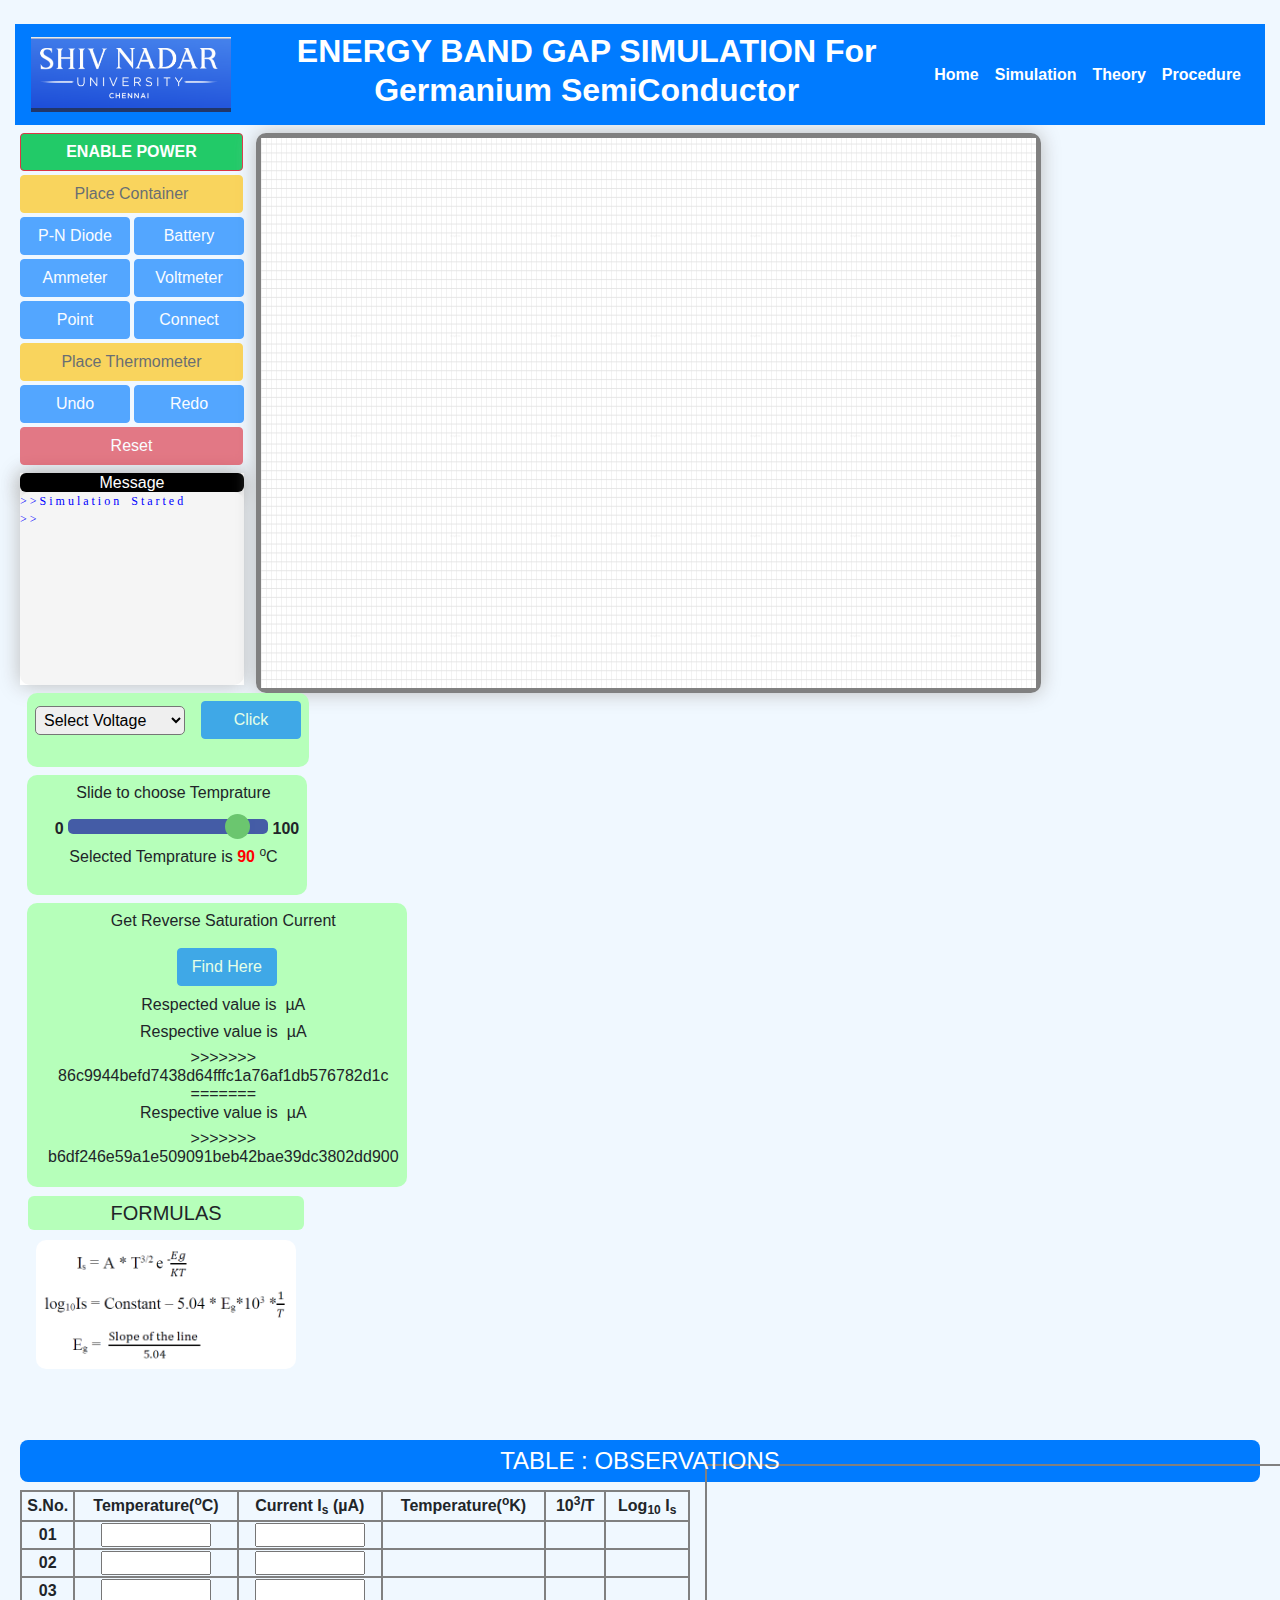
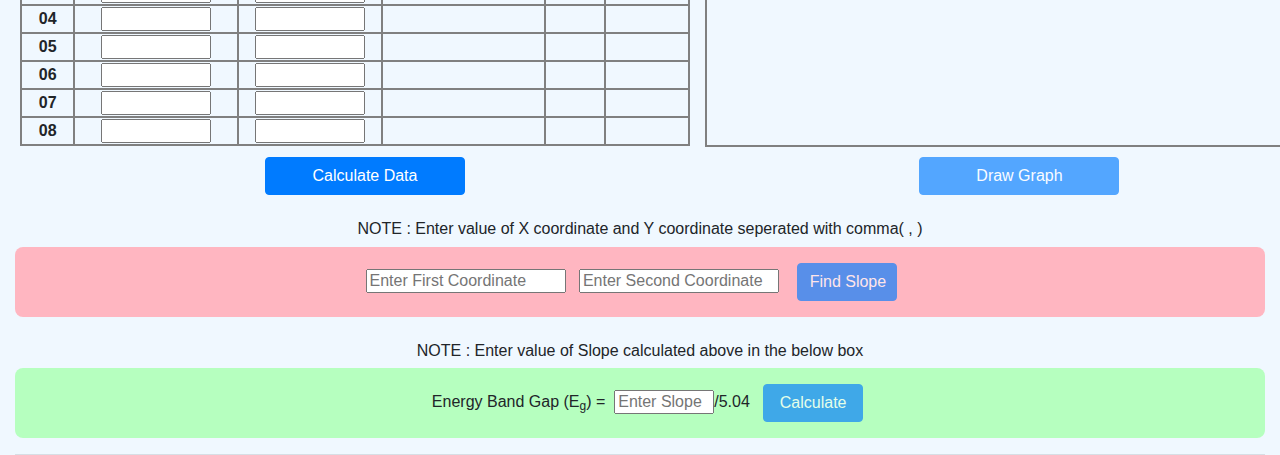
<file: Band Gap Energy Experiment/exp/energy-band-gap/simulation/index.html>
<html>

<head>
    <script src="js/jquery.min.js"></script>
    <script src="js/popper.min.js"></script>
    <script src="js/bootstrap.min.js"></script>
    <script src="js/javascript.js" type="text/javascript"></script>
    <script src="js/graph.ob.js"></script>
    <script src="js/graph_use.ob.js"></script>
    <script src="js/graph_use2.ob.js"></script>
    <link rel="stylesheet" href="css/bootstrap.min.css">
    <link rel="stylesheet" href="css/style.css" type="text/css">


    <title>
              Energy Band Gap Simulation
</title>

    <style>
        @import url(https://fonts.googleapis.com/css?family=Dosis:700);
        .slider {
            -webkit-appearance: none;
            width: 200px;
            height: 15px;
            border-radius: 5px;
            background: rgb(21, 24, 158);
            outline: none;
            opacity: 0.7;
            -webkit-transition: .2s;
            transition: opacity .2s;
        }

        .slider:hover {
            opacity: 1;
        }

        .slider::-webkit-slider-thumb {
            -webkit-appearance: none;
            appearance: none;
            width: 25px;
            height: 25px;
            border-radius: 50%;
            background: #4CAF50;
            cursor: pointer;
        }

        .slider::-moz-range-thumb {
            width: 25px;
            height: 25px;
            border-radius: 50%;
            background: #4CAF50;
            cursor: pointer;
        }
       
    </style>


</head>

<body>
    <div style="text-align: center;display: none">X : <span id="mouseX" style="border: 1px solid black; padding: 5px 20px; display: inline-block;">0</span> Y: <span id="mouseY" style="border: 1px solid black; padding: 5px 20px; display: inline-block;">0</span>
    </div>
    <div class="container-fluid mt-4" style="height: 105vh;">
        
        <nav class="navbar navbar-expand-lg navbar-light bg-primary">
            <a class="navbar-brand" href="#">
                <img src="./image/snulogo.png" alt="Logo" width="200" height="75" class="d-inline-block align-top">
            </a>
    
            <div class="mx-auto">
                <h2 class="text-center text-white"><b>ENERGY BAND GAP SIMULATION For Germanium SemiConductor</b></h2>
            </div>

            <div class="collapse navbar-collapse" id="navbarNav">
                <ul class="navbar-nav ml-auto">
                    <li class="nav-item">
                        <a class="nav-link text-white" href="#"><b>Home</b></a>
                    </li>
                    <li class="nav-item">
                        <a class="nav-link text-white" href="#"><b>Simulation</b></a>
                    </li>
                    <li class="nav-item">
                        <a class="nav-link text-white" href="./theory.html"><b>Theory</b></a>
                    </li>
                    <li class="nav-item">
                        <a class="nav-link text-white" href="./procedure.html"><b>Procedure</b></a>
                    </li>
                </ul>
            </div>
    
        </nav>
        <div class="row ml-1 mt-2 mb-5" style="justify-content: left;">

            <div class="col-xs-4 ml-3 mt">
                <div class="row  mb-1 ">
                    <a href="#" style="text-decoration: none;color: white" data-target="#login" data-toggle="modal">
                <button id="btn_main" style="width: 223px;background-color: #22ca68;font-weight: bold;"   vlab-action="STOP_SIMULATION" class="btn btn-danger mr-1 " onclick="main()">
                    ENABLE POWER</button></a>
                    <div class="modal " id="login" style="width: 500px;margin: 0 0 0 435px">
                        <div class="modal-dialog modal-lg">
                            <div class="modal-content">
                                <div class="modal-header bg-primary text-white">
                                    <h6>Among the following graphs which graph is plotted for semiconductors in Energy Band Gap Experiment?</h6>
                                    <button class="close" data-dismiss="modal">
                                    <i class="fa fa-window-close text-white">x</i>
                                </button>
                                </div>
                                <div class="modal-body">
                                    <img src="image/graph.png" style="width: 440px;height: 300px">
                                    <button class="btn btn-primary btn-sm mt-3 ml-3" onclick="cl1()">Image 1</button>
                                    <button class="btn btn-primary btn-sm  mt-3" onclick="cl2()">Image 2</button>
                                    <button class="btn btn-primary btn-sm  mt-3" onclick="cl3()">Image 3</button>
                                    <button class="btn btn-primary btn-sm  mt-3" onclick="cl4()">Image 4</button>
                                </div>
                            </div>
                        </div>
                    </div>

                    <button id="btn_main2" style="width: 223px;display: none;font-weight: bold;background-color: #af4c4c" vlab-action="START_SIMULATION" class="btn btn-success" onclick="main2()">DISABLE POWER</button>

                </div>
                <div class="row mb-1">
                    <button id="container" style="width: 223px;cursor: not-allowed" disabled vlab-action="DRAW_TWO_WAY_KEY" class="btn btn-warning" onclick="cont()">Place Container</button>
                </div>
                <div class="row">

                    <button id="pndiode" style="width: 110px;cursor: not-allowed" disabled vlab-action="DRAW_RESISTOR" class="btn btn-primary mr-1">P-N Diode</button>

                    <button id="battery" style="width: 110px;cursor: not-allowed" disabled vlab-action="DRAW_CELL" class="btn btn-primary">Battery</button>
                </div>
                <div class="row mt-1 mb-1">

                    <button id="ammeter" style="width: 110px;cursor: not-allowed" disabled vlab-action="DRAW_GALVANOMETER" class="btn btn-primary mr-1">Ammeter</button>

                    <button id="voltmeter" style="width: 110px;cursor: not-allowed" disabled vlab-action="DRAW_POTENTIOMETER" class="btn btn-primary">Voltmeter</button>

                </div>
                <div class="row mb-1">

                    <button id="point" style="width: 110px;cursor: not-allowed" disabled vlab-action="DRAW_POINT" class="btn btn-primary mr-1"> Point</button>

                    <button id="wires" style="width: 110px;cursor: not-allowed" disabled vlab-action="MAKE_CONNECTION" class="btn btn-primary" onclick="connect_wire()"> Connect</button>

                </div>
                <div class="row mb-1">
                    <button id="thermometer" style="width: 223px;cursor: not-allowed" disabled vlab-action="DRAW_TAPKEY" class="btn btn-warning">Place Thermometer</button>
                </div>

                <div class="row mb-1">

                    <button id="undo" style="width: 110px;cursor: not-allowed" disabled vlab-action="UNDO" class="btn btn-primary mr-1">Undo</button>

                    <button id="redo" style="width: 110px;cursor: not-allowed" disabled vlab-action="REDO" class="btn btn-primary">Redo</button>
                </div>
                <div class="row mb-1">

                    <button id="reset" style="width: 223px;cursor: not-allowed" disabled vlab-action="RESET" class="btn btn-danger">Reset</button>

                </div>
                <div class="row mt-2 " style="height: max-content;">
                    <div class=" pl-0 pr-0 " style="border: 0px inset green;width: 224px; box-shadow: 0px 0px 20px #bbb; background-color: white;">
                        <h6 class="text-center mb-0" style="background-color: black;border-radius: 6px;width: 224px; color: white; box-shadow: 0px 3px 20px #bbb">Message</h6>
                        <div id="terminal" style="width: 224px">

                        </div>
                    </div>
                </div>

            </div>


            <div class="col-xs-6 ml-4" style="border: 5px solid grey;border-radius: 10px; inset green; box-shadow: 0px 0px 20px #bbb;">
                <img id="scream" src="image/abhay.svg " style="display: none">
                <img id="therma" src="image/handi.jpg" style="display: none">
                <img id="img_therma" src="image/therma.svg" style="display: none">
                <canvas id="myCanvas" style="background-image: url(image/back.svg); background-size: 100px 100px;">

            </canvas>
            </div>

            <div class="col-xs-2 ml-2">
                <div class="row " style="height: max-content;">
                    <div style="background-color: rgb(182, 255, 186);margin: 0 10px 0 15px;border-radius: 10px">
                        <table style="border: none;text-align: center;width: 200px;margin: 0 0 20px 0">
                            <tr>
                                <td class="p-2" style="border: none">
                                    <select id="select_volt" class="p-1" style="border-radius: 5px;outline: none;width: 150px">
                                    <option>Select Voltage </option>
                                    <option>01</option>
                                    <option>02</option>
                                    <option>03</option>
                                    <option>04</option>
                                    <option>05</option>
                                </select>
                                </td>
                                <td class="p-2" style="border: none">
                                    <button class="btn btn-primary disabled" disabled id="calc_volt" onclick="cal_volt()">Click</button>
                                </td>
                            </tr>
                            <tr id="vlted" style="display: none">
                                <td class="" style="border: none">
                                    <h6>Selected Voltage is </h6>
                                </td>
                                <td class="" style="border: none">
                                    <h6><span id="voltage" style="color: red;font-weight: bold"></span> Volt</h6>
                                </td>
                            </tr>
                        </table>
                    </div>
                </div>
                <div class="row mt-2" style="height: max-content;">
                    <div style="background-color: rgb(182, 255, 186);margin: 0 10px 0 15px;border-radius: 10px">
                        <table style="border: none;text-align: center;width: 260px;margin: 0 0 20px 20px">
                            <tr>
                                <td style="border: none" class="pt-2 pr-2 pb-2">
                                    <h6>Slide to choose Temprature</h6>
                                </td>
                            </tr>
                            <tr>
                                <td style="border: none">
                                    <span style="font-weight: bold">0</span>
                                    <input type="range" min="1" max="100" step="1" value="90" class="slider" id="myRange">
                                    <span style="font-weight: bold">100</span>
                                </td>
                            </tr>
                            <tr>
                                <td style="border: none" class="pt-2 pr-2">
                                    <h6>Selected Temprature is&nbsp;<span id="temp_slider" style="font-weight: bold;color: red"></span>&nbsp;<sup>o</sup>C</h6>
                                </td>
                            </tr>
                        </table>
                    </div>
                </div>
                <div class="row mt-2" style="height: max-content;">
                    <div style="background-color: rgb(182, 255, 186);margin: 0 10px 0 15px;border-radius: 10px">
                        <table style="border: none;text-align: center;width: 260px;margin: 0 0 20px 20px">
                            <tr>
                                <td style="border: none" class="pt-2 pr-2 pb-2">
                                    <h6>Get Reverse Saturation Current</h6>
                                </td>
                            </tr>
                            <tr>
                                <td style="border: none">
                                    <button type="button" class="btn btn-primary disabled" disabled id="current" onclick="rev_cur()">Find Here</button>
                                </td>
                            </tr>
                            <tr>
                                <td style="border: none" class="pt-2 pr-2">
                                     <h6>Respected value is&nbsp;<span id="sat_cur" style="font-weight: bold;color: red"></span>&nbsp;&micro;A</h6>
                                        
                                        <h6>Respective value is&nbsp;<span id="sat_cur" style="font-weight: bold;color: red"></span>&nbsp;&micro;A</h6>
                                        >>>>>>> 86c9944befd7438d64fffc1a76af1db576782d1c =======
                                        <h6>Respective value is&nbsp;<span id="sat_cur" style="font-weight: bold;color: red"></span>&nbsp;&micro;A</h6>
                                        >>>>>>> b6df246e59a1e509091beb42bae39dc3802dd900 
                                </td>
                            </tr>
                        </table>
                    </div>
                </div>
                <div class="row mt-2" style="height: max-content;">
                    <div style="margin: 0 10px 0 5px;border-radius: 10px">
                        <table style="border: none;text-align: center;width: 285px;margin: 0 0 15px 10px">
                            <tr>
                                <td style="border: none" class=" pr-2 ">
                                    <h5 style="background-color: rgb(182, 255, 186);padding: 5px;border-radius: 6px">FORMULAS</h5>
                                </td>
                            </tr>
                            <tr>
                                <td style="border: none" class=" pr-2 pb-2">
                                    <img src="image/formula.png" style="border-radius: 10px;width: 260px">
                                </td>

                            </tr>
                        </table>
                    </div>
                </div>



            </div>
        </div>

        <div style="margin: 0 5px 0 5px;border-radius: 20px">
            <h4 class="bg-primary" style="color: white;border-radius: 8px;padding: 7px;font-family:
 Arial, Helvetica, sans-serif;text-align: center">
                TABLE : OBSERVATIONS</h4>
            <table style="width: 670px">
                <thead>
                    <tr>
                        <th>S.No.</th>

                        <th style="padding: 5px">Temperature(<sup>o</sup>C)
                        </th>
                        <th style="padding: 5px">Current I<sub>s</sub> (&micro;A)
                        </th>
                        <th style="padding: 5px">Temperature(<sup>o</sup>K)
                        </th>
                        <th style="padding: 5px">10<sup>3</sup>/T
                        </th>
                        <th style="padding: 5px">Log<sub>10</sub> I<sub>s</sub>
                        </th>


                    </tr>

                </thead>
                <tbody>
                    <tr>
                        <th>01</th>
                        <td>
                            <input type="number" id="temp1" style="width: 110px">
                        </td>
                        <td>
                            <input type="number" id="cur1" style="width: 110px">
                        </td>
                        <td id="t1"></td>
                        <td id="i1"></td>

                        <td id="lg1"></td>

                    </tr>
                    <tr>
                        <th>02</th>
                        <td>
                            <input type="number" id="temp2" style="width: 110px">
                        </td>
                        <td>
                            <input type="number" id="cur2" style="width: 110px">
                        </td>
                        <td id="t2"></td>
                        <td id="i2"></td>

                        <td id="lg2"></td>

                    </tr>
                    <tr>
                        <th>03</th>
                        <td>
                            <input type="number" id="temp3" style="width: 110px">
                        </td>
                        <td>
                            <input type="number" id="cur3" style="width: 110px">
                        </td>
                        <td id="t3"></td>
                        <td id="i3"></td>

                        <td id="lg3"></td>

                    </tr>
                    <tr>
                        <th>04</th>
                        <td>
                            <input type="number" id="temp4" style="width: 110px">
                        </td>
                        <td>
                            <input type="number" id="cur4" style="width: 110px">
                        </td>
                        <td id="t4"></td>
                        <td id="i4"></td>

                        <td id="lg4"></td>

                    </tr>
                    <tr>
                        <th>05</th>
                        <td>
                            <input type="number" id="temp5" style="width: 110px">
                        </td>
                        <td>
                            <input type="number" id="cur5" style="width: 110px">
                        </td>
                        <td id="t5"></td>
                        <td id="i5"></td>

                        <td id="lg5"></td>

                    </tr>
                    <tr>
                        <th>06</th>
                        <td>
                            <input type="number" id="temp6" style="width: 110px">
                        </td>
                        <td>
                            <input type="number" id="cur6" style="width: 110px">
                        </td>
                        <td id="t6"></td>
                        <td id="i6"></td>

                        <td id="lg6"></td>

                    </tr>
                    <tr>
                        <th>07</th>
                        <td>
                            <input type="number" id="temp7" style="width: 110px">
                        </td>
                        <td>
                            <input type="number" id="cur7" style="width: 110px">
                        </td>
                        <td id="t7"></td>
                        <td id="i7"></td>

                        <td id="lg7"></td>

                    </tr>
                    <tr>
                        <th>08</th>
                        <td>
                            <input type="number" id="temp8" style="width: 110px">
                        </td>
                        <td>
                            <input type="number" id="cur8" style="width: 110px">
                        </td>
                        <td id="t8"></td>
                        <td id="i8"></td>

                        <td id="lg8"></td>

                    </tr>
                </tbody>

            </table>
            <br>

        </div>
        <br>

        <div>
            <table style="margin: -330px 0 0 690px" style="border: none">
                <tr>
                    <td>
                        <div id="l1" style="width:615px;height:277px"></div>
                    </td>
                </tr>

            </table>

        </div>


        <button class="btn btn-primary" style="width: 200px;margin: 10px 0 0 250px" onclick="calculate_table()">Calculate Data</button>
        <button class="btn btn-primary disabled" style="margin: 10px 0 0 450px;width: 200px;cursor: not-allowed" id="graph" onclick="draw_graph()" disabled>Draw Graph</button>

        <br>
        <br>
        <div>
            <h6 class="text-center">NOTE : Enter value of X coordinate and Y coordinate seperated with comma( , )</h6>
            <table style="border: none;text-align: center;width:100%;
        background-color: lightpink;border-radius: 8px;">
                <tr>

                    <td style="border: none" class="p-3">
                        <span>
                    <input type="text" style="width:200px;" id="ip1" placeholder="Enter First Coordinate">
                </span>
                        <span>
                    &nbsp;&nbsp;<input type="text" style="width:200px;" id="ip2" placeholder="Enter Second Coordinate">
                </span>
                        <span>&nbsp;&nbsp;
                    <button class="btn btn-primary disabled" id="slope_button" style="cursor: not-allowed" disabled onclick="slopy()">Find Slope</button>
                </span>&nbsp;&nbsp;&nbsp;
                        <span id="slp" style="display: none">
                    Calculated Slope is&nbsp;<span id="ip3" style="font-weight: bold;color: rgb(0, 204, 255);padding: 5px;"></span>
                        </span>
                    </td>
                </tr>
            </table>
        </div>
        <br>
        <div>
            <h6 class="text-center">NOTE : Enter value of Slope calculated above in the below box </h6>
            <table style="border: none;text-align: center;width:100%;
                 background-color: rgb(182, 255, 191);border-radius: 8px;">
                <tr>
                    

                    <td style="border: none" class="pt-3 pb-3 pl-3">
                        <span>Energy Band Gap (E<sub>g</sub>) =</span>&nbsp;
                        <input type="text" style="width:100px;" id="slp_value" placeholder="Enter Slope">/5.04 &nbsp;
                        <button class="btn btn-primary disabled" id="eg_button" style="cursor: not-allowed" disabled onclick="cal_eg()">Calculate</button>
                    </td>
                    <td style="border: none;display: none" id="hide_eg" class="pt-3 pb-3 pr-3">
                        <h6>Observed Energy Band Gap is&nbsp;<span id="eg_value" style="font-weight: bold;color: rgb(0, 217, 255);padding: 5px;"></span></h6>
                    </td>

                </tr>

            </table>
        </div>
        <hr>
        
        <script>
            function cal_volt() {
                var e1 = document.getElementById("select_volt");
                var user1 = e1.options[e1.selectedIndex].text;

                if (user1 == 'Select Voltage') {
                    alert('Please select the given voltage value ');
                } else {
                    document.getElementById('voltage').innerHTML = user1;
                    vlted.style.display = "";
                    document.getElementById('current').disabled = false;
                    document.getElementById('current').style.cursor = "pointer";
                    document.getElementById('current').classList.remove("disabled");
                }


            }
            var slider = document.getElementById("myRange");
            var output = document.getElementById("temp_slider");
            output.innerHTML = slider.value;

            slider.oninput = function() {
                output.innerHTML = this.value;
            }

            function rev_cur() {
                var slider_val = Number(document.getElementById("myRange").value) + 273;
                var output = document.getElementById("temp_slider");
                var logi = (5.3 - (5.036 * 0.266 * 1000) / slider_val);
                var i_sat = Math.pow(10, logi);
               
                document.getElementById('sat_cur').innerHTML = i_sat.toFixed(3);

            }

            function calculate_table() {


                var temp1 = document.getElementById('temp1').value;
                var temp2 = document.getElementById('temp2').value;
                var temp3 = document.getElementById('temp3').value;
                var temp4 = document.getElementById('temp4').value;
                var temp5 = document.getElementById('temp5').value;
                var temp6 = document.getElementById('temp6').value;
                var temp7 = document.getElementById('temp7').value;
                var temp8 = document.getElementById('temp8').value;

                var cur1 = document.getElementById('cur1').value;
                var cur2 = document.getElementById('cur2').value;
                var cur3 = document.getElementById('cur3').value;
                var cur4 = document.getElementById('cur4').value;
                var cur5 = document.getElementById('cur5').value;
                var cur6 = document.getElementById('cur6').value;
                var cur7 = document.getElementById('cur7').value;
                var cur8 = document.getElementById('cur8').value;

                if (temp1 == '' || temp2 == '' || temp3 == '' || temp4 == '' || temp5 == '' || temp6 == '' ||
                    temp7 == '' || temp8 == '' || cur1 == '' || cur2 == '' ||
                    cur3 == '' || cur4 == '' || cur5 == '' || cur6 == '' || cur7 == '' || cur8 == '') {

                    alert('Please insert data in all required fields... ');
                } else {

                    document.getElementById('graph').disabled = false;
                    document.getElementById('graph').style.cursor = "pointer";
                    document.getElementById('graph').classList.remove("disabled");

                    document.getElementById('t1').innerHTML = parseInt(temp1) + 273;
                    document.getElementById('t2').innerHTML = parseInt(temp2) + 273;
                    document.getElementById('t3').innerHTML = parseInt(temp3) + 273;
                    document.getElementById('t4').innerHTML = parseInt(temp4) + 273;
                    document.getElementById('t5').innerHTML = parseInt(temp5) + 273;
                    document.getElementById('t6').innerHTML = parseInt(temp6) + 273;
                    document.getElementById('t7').innerHTML = parseInt(temp7) + 273;
                    document.getElementById('t8').innerHTML = parseInt(temp8) + 273;


                    var x1 = Number(1000 / (parseInt(temp1) + 273)).toFixed(2);
                    var x2 = Number(1000 / (parseInt(temp2) + 273)).toFixed(2);
                    var x3 = Number(1000 / (parseInt(temp3) + 273)).toFixed(2);
                    var x4 = Number(1000 / (parseInt(temp4) + 273)).toFixed(2);
                    var x5 = Number(1000 / (parseInt(temp5) + 273)).toFixed(2);
                    var x6 = Number(1000 / (parseInt(temp6) + 273)).toFixed(2);
                    var x7 = Number(1000 / (parseInt(temp7) + 273)).toFixed(2);
                    var x8 = Number(1000 / (parseInt(temp8) + 273)).toFixed(2);

                    document.getElementById('i1').innerHTML = x1;
                    document.getElementById('i2').innerHTML = x2;
                    document.getElementById('i3').innerHTML = x3;
                    document.getElementById('i4').innerHTML = x4;
                    document.getElementById('i5').innerHTML = x5;
                    document.getElementById('i6').innerHTML = x6;
                    document.getElementById('i7').innerHTML = x7;
                    document.getElementById('i8').innerHTML = x8;

                    var y1 = Math.log10(cur1).toFixed(3);
                    var y2 = Math.log10(cur2).toFixed(3);
                    var y3 = Math.log10(cur3).toFixed(3);
                    var y4 = Math.log10(cur4).toFixed(3);
                    var y5 = Math.log10(cur5).toFixed(3);
                    var y6 = Math.log10(cur6).toFixed(3);
                    var y7 = Math.log10(cur7).toFixed(3);
                    var y8 = Math.log10(cur8).toFixed(3);

                    document.getElementById('lg1').innerHTML = y1;
                    document.getElementById('lg2').innerHTML = y2;
                    document.getElementById('lg3').innerHTML = y3;
                    document.getElementById('lg4').innerHTML = y4;
                    document.getElementById('lg5').innerHTML = y5;
                    document.getElementById('lg6').innerHTML = y6;
                    document.getElementById('lg7').innerHTML = y7;
                    document.getElementById('lg8').innerHTML = y8;

                }

            }

            //Graph code
            function draw_graph() {

                document.getElementById('slope_button').disabled = false;
                document.getElementById('slope_button').style.cursor = "pointer";
                document.getElementById('slope_button').classList.remove("disabled");

                var temp1 = document.getElementById('temp1').value;
                var temp2 = document.getElementById('temp2').value;
                var temp3 = document.getElementById('temp3').value;
                var temp4 = document.getElementById('temp4').value;
                var temp5 = document.getElementById('temp5').value;
                var temp6 = document.getElementById('temp6').value;
                var temp7 = document.getElementById('temp7').value;
                var temp8 = document.getElementById('temp8').value;

                var cur1 = document.getElementById('cur1').value;
                var cur2 = document.getElementById('cur2').value;
                var cur3 = document.getElementById('cur3').value;
                var cur4 = document.getElementById('cur4').value;
                var cur5 = document.getElementById('cur5').value;
                var cur6 = document.getElementById('cur6').value;
                var cur7 = document.getElementById('cur7').value;
                var cur8 = document.getElementById('cur8').value;

                var pnt = [];
                pnt.push({
                    x: Number(1000 / (parseInt(temp1) + 273)),
                    y: Math.log10(cur1)
                });
                pnt.push({
                    x: Number(1000 / (parseInt(temp2) + 273)),
                    y: Math.log10(cur2)
                });
                pnt.push({
                    x: Number(1000 / (parseInt(temp3) + 273)),
                    y: Math.log10(cur3)
                });
                pnt.push({
                    x: Number(1000 / (parseInt(temp4) + 273)),
                    y: Math.log10(cur4)
                });
                pnt.push({
                    x: Number(1000 / (parseInt(temp5) + 273)),
                    y: Math.log10(cur5)
                });
                pnt.push({
                    x: Number(1000 / (parseInt(temp6) + 273)),
                    y: Math.log10(cur6)
                });
                pnt.push({
                    x: Number(1000 / (parseInt(temp7) + 273)),
                    y: Math.log10(cur7)
                });
                pnt.push({
                    x: Number(1000 / (parseInt(temp8) + 273)),
                    y: Math.log10(cur8)
                });
                drawgraph("l1", pnt, "1000/T", "Log Is");

            }

            function slopy() {

                var x = document.getElementById("ip1").value;
                var i = x.indexOf(",");
                var real1 = parseFloat(x.substring(x, i));
                var img1 = parseFloat(x.substring(i + 1, x.length));

                var y = document.getElementById("ip2").value;
                var j = y.indexOf(",");
                var real2 = parseFloat(y.substring(y, j));
                var img2 = parseFloat(y.substring(j + 1, y.length));


                if (x === '' || y === '') {

                    alert('Please insert data in all required fields... ');
                } else {
                    var real = real2 - real1;
                    var img = img2 - img1;
                    document.getElementById("ip3").innerHTML = (real / img).toFixed(3);

                    slp.style.display = "";

                    document.getElementById('eg_button').disabled = false;
                    document.getElementById('eg_button').style.cursor = "pointer";
                    document.getElementById('eg_button').classList.remove("disabled");
                }



            }

            
            function cal_eg() {
                var res = document.getElementById("slp_value").value;

                if (res === '') {
                    alert('Please enter below the slope value to proceed...');
                } else {
                    // Generate a random value between 0.761 and 0.769
                    var eg = (Math.random() * (0.769 - 0.761) + 0.761).toFixed(3);

                    document.getElementById("eg_value").innerHTML = eg;
                    document.getElementById('hide_eg').style.display = '';
                }
            }

        </script>

        <script src="../assets/js/iframeResize.js"></script>
</body>

</html>
</file>
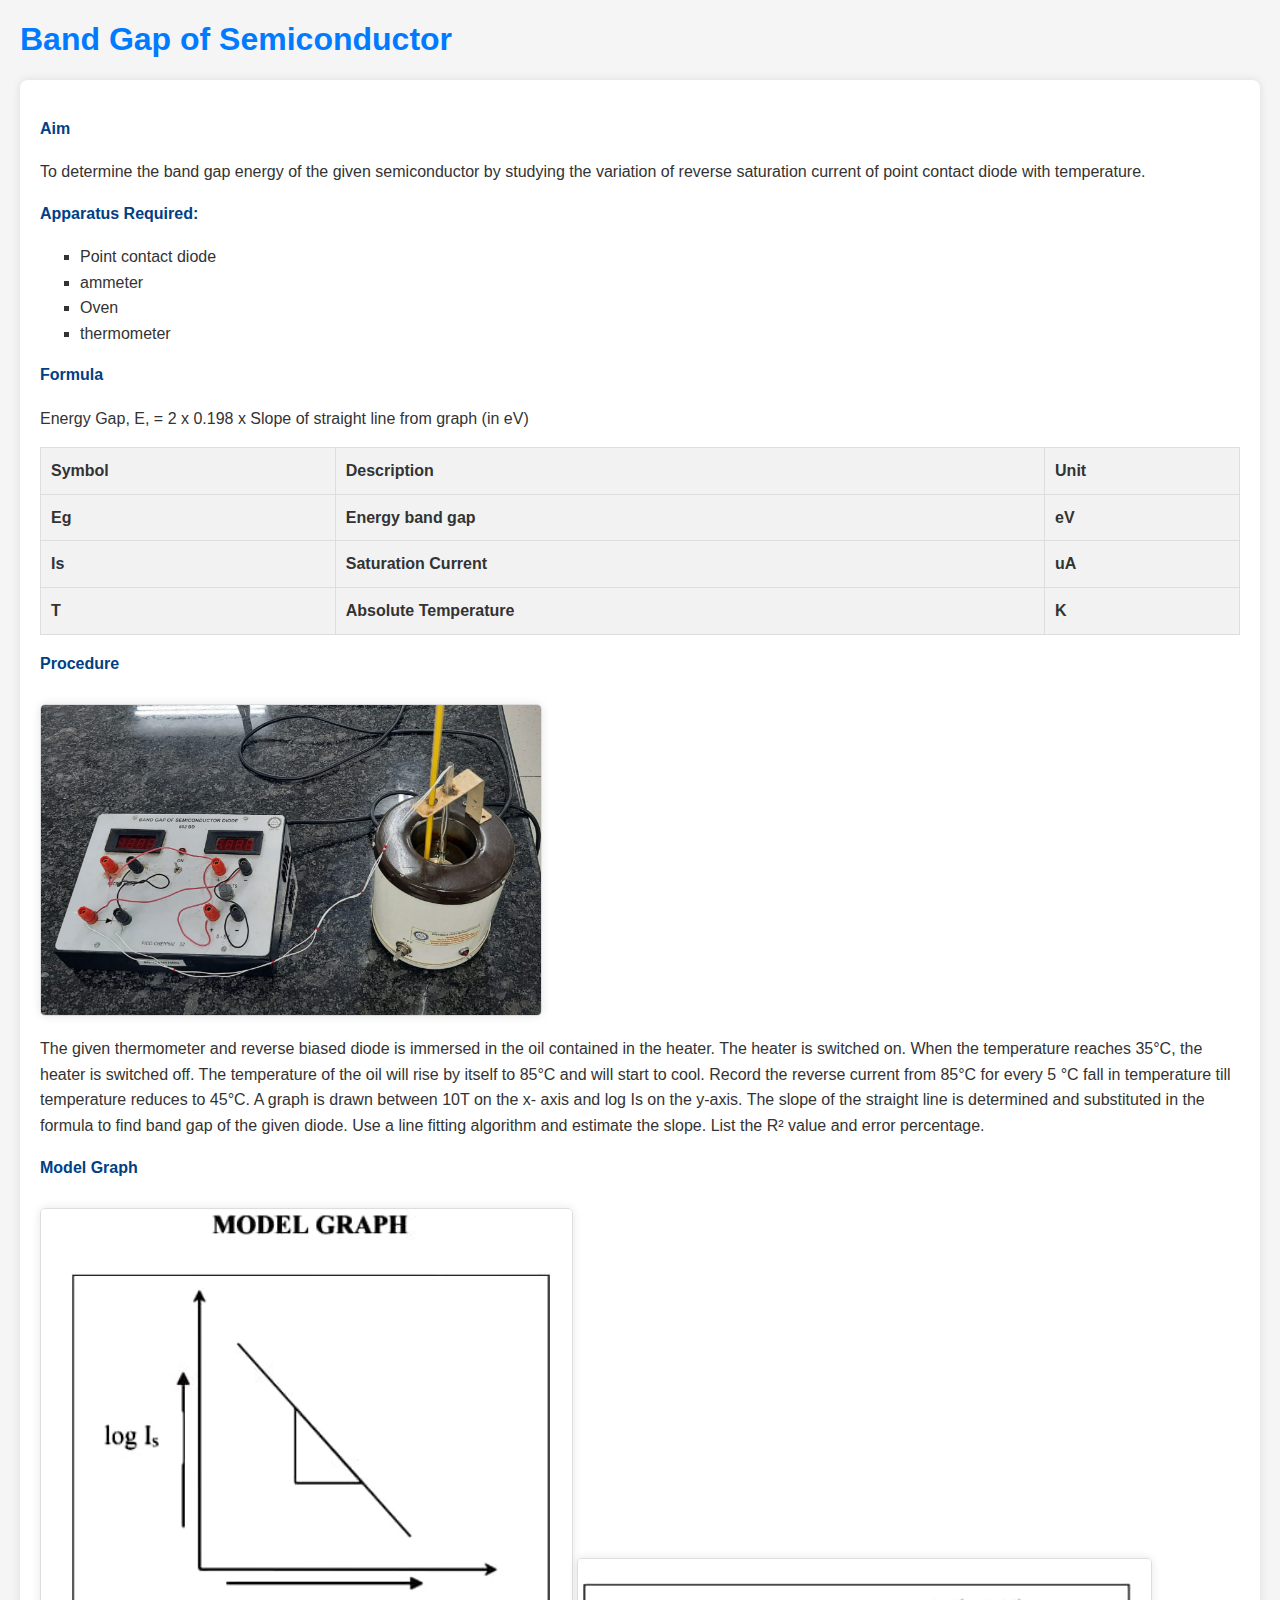
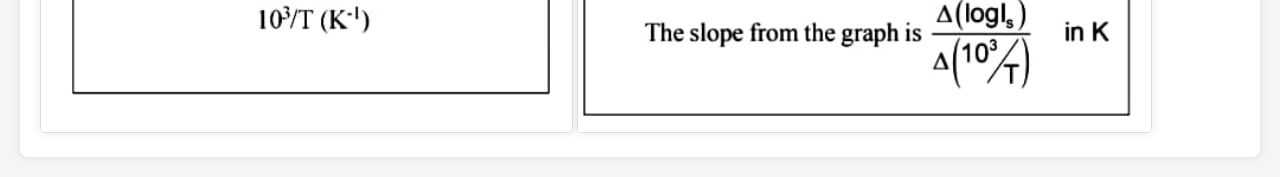
<file: Band Gap Energy Experiment/exp/energy-band-gap/simulation/procedure.html>
<!DOCTYPE html>
<html lang="en">

<head>
    <meta charset="UTF-8">
    <meta name="viewport" content="width=device-width, initial-scale=1.0">
    <title>Procedure</title>
    <style>
        body {
            font-family: 'Arial', sans-serif;
            background-color: #f5f5f5;
            color: #333;
            margin: 20px;
        }

        h1 {
            color: #007bff;
        }

        h4 {
            color: #004085;
            margin-top: 20px;
        }

        p,
        ul,
        table {
            font-size: 16px;
            line-height: 1.6;
        }

        ul {
            list-style-type: square;
            margin-bottom: 20px;
        }

        table {
            border-collapse: collapse;
            width: 100%;
            margin-top: 10px;
        }

        th,
        td {
            border: 1px solid #ddd;
            padding: 10px;
            text-align: left;
        }

        th {
            background-color: #f2f2f2;
        }

        img {
            max-width: 100%;
            height: auto;
            margin-top: 10px;
            border: 1px solid #ddd;
            border-radius: 5px;
            box-shadow: 0 0 10px rgba(0, 0, 0, 0.1);
        }

        .procedure-section {
            background-color: #ffffff;
            padding: 20px;
            margin-top: 20px;
            border-radius: 8px;
            box-shadow: 0 0 10px rgba(0, 0, 0, 0.1);
        }

        .observation-table {
            margin-top: 20px;
        }

       
    </style>
</head>

<body>
    <h1>Band Gap of Semiconductor</h1>
    <div class="procedure-section">
        <h4>Aim</h4>
        <p>To determine the band gap energy of the given semiconductor by studying the variation
            of reverse saturation current of point contact diode with temperature.
        </p>
        <h4>Apparatus Required:</h4>
        <p>
        <ul>
            <li>Point contact diode </li>
            <li> ammeter </li>
            <li> Oven</li>
            <li>thermometer </li>
        </ul>
        </p>

        <h4>Formula</h4>
        <p>
            Energy Gap, E, = 2 x 0.198 x Slope of straight line from graph (in eV)
        </p>
        <table>
            <tr>
                <th>Symbol</th>
                <th>Description</th>
                <th>Unit</th>
            </tr>
            <tr>
                <th>Eg</th>
                <th>Energy band gap</th>
                <th>eV</th>
            </tr>
            <tr>
                <th>Is</th>
                <th>Saturation Current</th>
                <th>uA</th>
            </tr>
            <tr>
                <th>T</th>
                <th>Absolute Temperature</th>
                <th>K</th>
            </tr>
        </table>
       
        <h4>Procedure</h4>
          <img src="./image/experiment.jpeg"height="500"width="500">

    <p>
        The given thermometer and reverse biased diode is immersed in the oil contained in the heater.
        The heater is switched on. When the temperature reaches 35°C, the heater is switched off. The
        temperature of the oil will rise by itself to 85°C and will start to cool. Record the reverse current
        from 85°C for every 5 °C fall in temperature till temperature reduces to 45°C. A graph is drawn
        between 10T on the x- axis and log Is on the y-axis. The slope of the straight line is determined
        and substituted in the formula to find band gap of the given diode. Use a line fitting algorithm
        and estimate the slope. List the R² value and error percentage.
    </p>

        <h4>Model Graph</h4>
        <img src="./image/one.png" alt="Loading">
        <img src="./image/two.png" alt="Loading">
    </div>


   
</body>

</html>
</file>
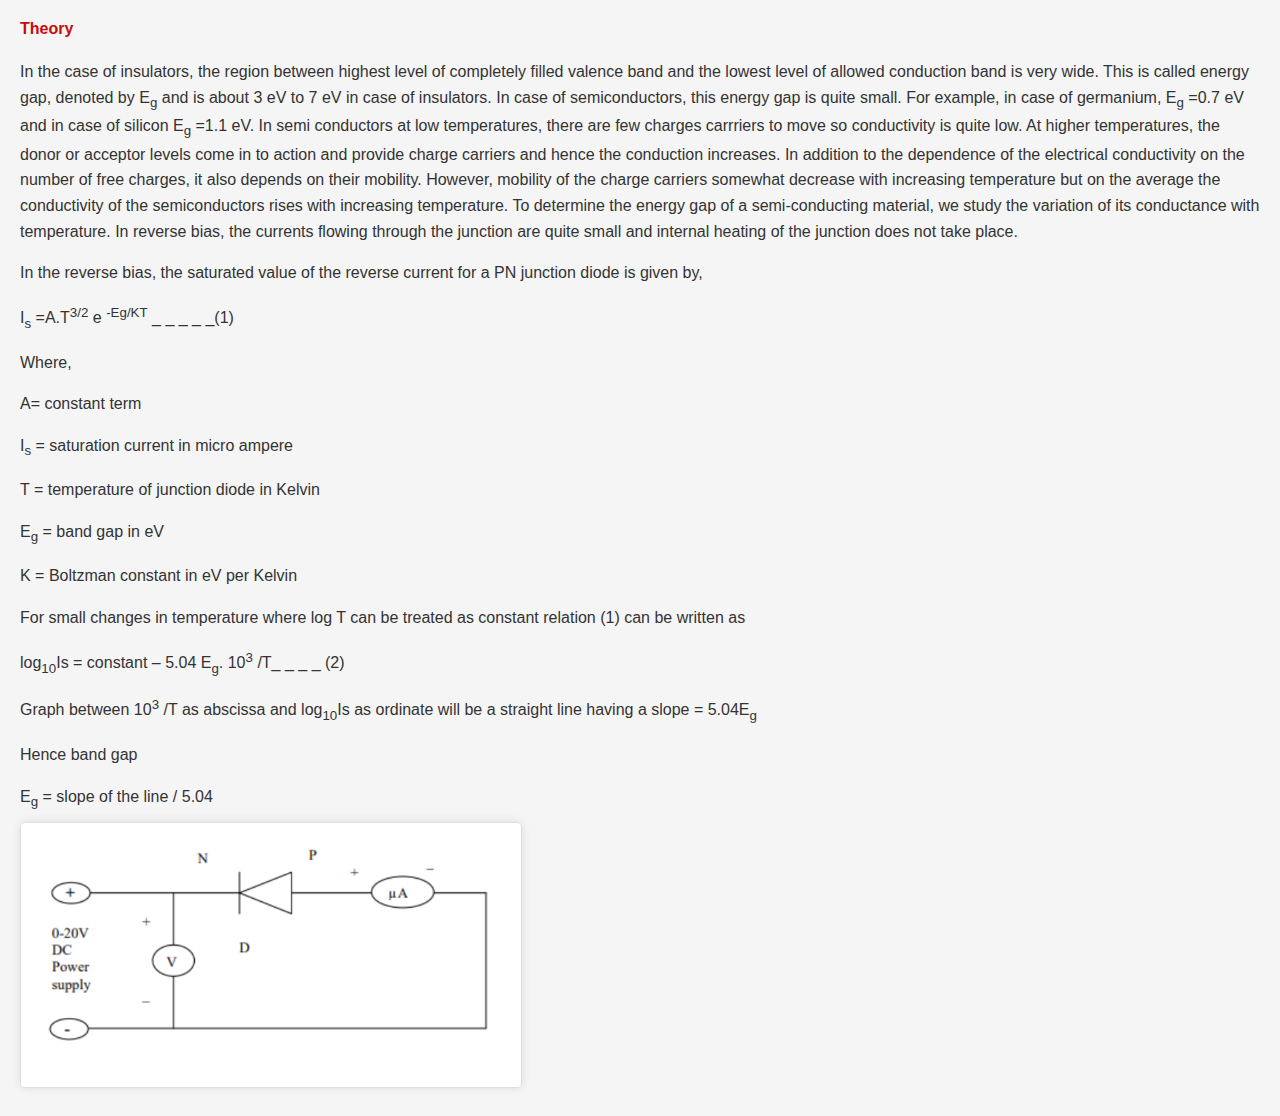
<file: Band Gap Energy Experiment/exp/energy-band-gap/simulation/theory.html>
<!DOCTYPE html>
<html lang="en">
<head>
    <meta charset="UTF-8">
    <meta name="viewport" content="width=device-width, initial-scale=1.0">
    <title>Document</title>
    <style>
        body {
            font-family: 'Arial', sans-serif;
            background-color: #f5f5f5;
            color: #333;
            margin: 20px;
        }

        h1 {
            color: #007bff;
        }

        h4 {
            color: #c50d0d;
            margin-top: 20px;
        }

        p,
        ul,
        table {
            font-size: 16px;
            line-height: 1.6;
        }

        ul {
            list-style-type: square;
            margin-bottom: 20px;
        }

        table {
            border-collapse: collapse;
            width: 100%;
            margin-top: 10px;
        }

        th,
        td {
            border: 1px solid #ddd;
            padding: 10px;
            text-align: left;
        }

        th {
            background-color: #f2f2f2;
        }

        img {
            max-width: 100%;
            height: auto;
            margin-top: 10px;
            border: 1px solid #ddd;
            border-radius: 5px;
            box-shadow: 0 0 10px rgba(0, 0, 0, 0.1);
        }

        .procedure-section {
            background-color: #ffffff;
            padding: 20px;
            margin-top: 20px;
            border-radius: 8px;
            box-shadow: 0 0 10px rgba(0, 0, 0, 0.1);
        }

        .observation-table {
            margin-top: 20px;
        }

        .calculation-section {
            margin-top: 20px;
        }
    </style>
</head>
<body>
    <h4>
        Theory
    </h4>
    <!-- <p>
        A semiconductor has the energy band structure with the forbidden energy gap less than 2
        eV. For germanium, the energy gap is 0.7 eV and that for silicon it is 1.leV at 0 K. Energy of
        this magnitude cannot be imparted to an electron by an applied electric field. Hence the valence band
        remains full and the conduction band empty. Thus, these substances are nearly insulators
        at room temperatures.
        If the temperature is increased some of the valence electrons may gain enough thermal
        energy and move into the conduction band. Now these free electrons can move through the
        crystal under the action of a small electric field. When an electron moves from the valence band
        to the conduction band an electron vacancy is created in the valence band. This is called as a
        Hole. When some of the electrons move from the valence into the conduction band, equal number of holes are
        created in the valence band. Therefore, conduction is possible in the
        valence band too.
        The current flowing through a diode in the reverse bias condition is
        <br>
    <img src="https://byjuss.com/wp-content/uploads/2023/02/band-gap9.png"height = "500"width =" 500">
        <br>
        I={I<sub>s</sub> exp(eV/kT) } -----(1)
        <br>
        where I<sub>s</sub> is the saturation current.
        <p>
        I<sub>s</sub> = A(N<sub>n</sub>e v<sub>n</sub> + N<sub>p</sub>ev<sub>p</sub>) exp(-E<sub>g</sub>/2kT) ------(2)
        <br>
        =>  log I<sub>s</sub> = C - (E<sub>g</sub>/2.303*kT)*1/2 ------(3)
       </p>
       <p>
        Here Np, N, are concentration of holes, electrons in P-type and N-type regions respectively and
        Vn, Vp are drift velocities of electrons and holes respectively, A is area of cross-section of
        junction region. Substituting for k as 8.616 x 10 eV/K, we have
        </p>
       <p>
        log I<sub>s</sub> = C - (E<sub>g</sub>/2.303*8.616*10<sup>-5</sup>*T)*1/2
        <br>
        => log I<sub>s</sub> = C - 1/2 *(E<sub>g</sub>/0.198)(10<sup>3</sup>/T) -------(4)
        <br>
        As the saturation current is in micro(A), rewrinting eqn. (4) with saturation current in amperes, we get
        <br>
        log(I<sub>s</sub> * 10 <sup>-6</sup>) = C - 1/2 * (E<sub>g</sub>/0.198)*(10<sup>3</sup>/T) 
        <br>
        where A = C + 6 is a constant.
        <br>
        A graph of log I<sub>s</sub> along y - axis versus 10<sup>3</sup>/T along x - axis will be a straight line with a <u>negative slope</u>.
        <br>
        The Slope = 1/2 *E<sub>g</sub>/0.198  (in K)
        <br>   
        =>  E<sub>g</sub> = 2 * 0.198 * Slope   in eV
       </p>

    </p> -->
    <p>In the case of insulators, the region between highest level of completely filled valence band and the lowest level of allowed conduction band is very wide. This is called energy gap, denoted by E<sub>g</sub> and is about 3 eV to 7 eV in case of insulators. In case of semiconductors, this energy gap is quite small. For example, in case of germanium, E<sub>g</sub> =0.7 eV and in case of silicon E<sub>g</sub> =1.1 eV. In semi conductors at low temperatures, there are few charges carrriers to move so conductivity is quite low. At higher temperatures, the donor or acceptor levels come in to action and provide charge carriers and hence the conduction increases. In addition to the dependence of the electrical conductivity on the number of free charges, it also depends on their mobility. However, mobility of the charge carriers somewhat decrease with increasing temperature but on the average the conductivity of the semiconductors rises with increasing temperature. To determine the energy gap of a semi-conducting material, we study the variation of its conductance with temperature. In reverse bias, the currents flowing through the junction are quite small and internal heating of the junction does not take place.   </p>
    <p>In the reverse bias, the saturated value of the reverse current for a PN junction diode is given by, </p>
    <p>I<sub>s</sub> =A.T<sup>3/2</sup> e <sup>-Eg/KT</sup> _ _ _ _ _(1)  </p>
    <p>Where,  </p>
    <p>A= constant term </p>
    <p>I<sub>s</sub> = saturation current in micro ampere  </p>
    <p>T = temperature of junction diode in Kelvin  </p>
    <p>E<sub>g</sub> = band gap in eV  </p>
    <p>K = Boltzman constant in eV per Kelvin  </p>
    <p>For small changes in temperature where log T can be treated as constant relation (1) can be written as  </p>
    <p>log<sub>10</sub>Is = constant – 5.04 E<sub>g</sub>. 10<sup>3</sup> /T_ _ _ _ (2) </p>
    <p>Graph between 10<sup>3</sup> /T as abscissa and log<sub>10</sub>Is as ordinate will be a straight line having a slope = 5.04E<sub>g</sub>  </p>
    <p>Hence band gap  </p>
    <p>E<sub>g</sub> = slope of the line / 5.04  <br>
    <img src="figure.png"height="400"width="500"alt="Loading">
</p>
    


</body>
</html>
</file>
<file: Band Gap Energy Experiment/exp/energy-band-gap/simulation/css/style.css>
table,
th,
td {
    border: 2px solid gray;
    border-collapse: collapse;
    text-align: center;
}

body {
    margin: 0;
    padding: 0;
    box-sizing: border-box;
    -webkit-user-select: none;
    /* Safari 3.1+ */
    -moz-user-select: none;
    /* Firefox 2+ */
    -ms-user-select: none;
    /* IE 10+ */
    user-select: none;
    /* Standard syntax */
    background-color: aliceblue;
}

.btn {
    width: 100px;
}

.disabled {
    cursor: not-allowed;
    opacity: .6;
}

#myCanvas {
    background-color: white;
}

#terminal {
    background-color: whitesmoke;
    border-radius: 10px;
    height: 193px;
    box-sizing: border-box;
    color: blue;
    font-family: terminalFont;
    letter-spacing: 3px;
    overflow-y: scroll;
    font-size: 12px;
    word-spacing: 3px;
    font-weight: 1;
    -webkit-user-select: text;
    /* Safari 3.1+ */
    -moz-user-select: text;
    /* Firefox 2+ */
    -ms-user-select: text;
    /* IE 10+ */
    user-select: text;
    /* Standard syntax */
    cursor: text;
}



#terminal::-webkit-scrollbar {
    width: 5px;
}

/* Track */

#terminal::-webkit-scrollbar-track {
    box-shadow: inset 0 0 5px grey;
    border-radius: 10px;
}

/* Handle */

#terminal::-webkit-scrollbar-thumb {
    background: white;
    border-radius: 10px;
    cursor: pointer;
}

/* Handle on hover */

#terminal::-webkit-scrollbar-thumb:hover {
    background: white;
}

@font-face {
    font-family: 'digitalFont';
    src: url('font/digital-7.ttf');
}

@font-face {
    font-family: 'terminalFont';
    src: url('font/Tifax-AJ7g.ttf');
}

@-webkit-keyframes moveup {
    0%,
    60%,
    100% {
        -webkit-transform: rotateX(50deg) rotateY(0deg) rotateZ(45deg) translateZ(0);
        transform: rotateX(50deg) rotateY(0deg) rotateZ(45deg) translateZ(0);
    }
    25% {
        -webkit-transform: rotateX(50deg) rotateY(0deg) rotateZ(45deg) translateZ(1em);
        transform: rotateX(50deg) rotateY(0deg) rotateZ(45deg) translateZ(1em);
    }
}

@keyframes moveup {
    0%,
    60%,
    100% {
        -webkit-transform: rotateX(50deg) rotateY(0deg) rotateZ(45deg) translateZ(0);
        transform: rotateX(50deg) rotateY(0deg) rotateZ(45deg) translateZ(0);
    }
    25% {
        -webkit-transform: rotateX(50deg) rotateY(0deg) rotateZ(45deg) translateZ(1em);
        transform: rotateX(50deg) rotateY(0deg) rotateZ(45deg) translateZ(1em);
    }
}

@-webkit-keyframes movedown {
    0%,
    60%,
    100% {
        -webkit-transform: rotateX(50deg) rotateY(0deg) rotateZ(45deg) translateZ(0);
        transform: rotateX(50deg) rotateY(0deg) rotateZ(45deg) translateZ(0);
    }
    25% {
        -webkit-transform: rotateX(50deg) rotateY(0deg) rotateZ(45deg) translateZ(-1em);
        transform: rotateX(50deg) rotateY(0deg) rotateZ(45deg) translateZ(-1em);
    }
}

@keyframes movedown {
    0%,
    60%,
    100% {
        -webkit-transform: rotateX(50deg) rotateY(0deg) rotateZ(45deg) translateZ(0);
        transform: rotateX(50deg) rotateY(0deg) rotateZ(45deg) translateZ(0);
    }
    25% {
        -webkit-transform: rotateX(50deg) rotateY(0deg) rotateZ(45deg) translateZ(-1em);
        transform: rotateX(50deg) rotateY(0deg) rotateZ(45deg) translateZ(-1em);
    }

    
}
</file>
